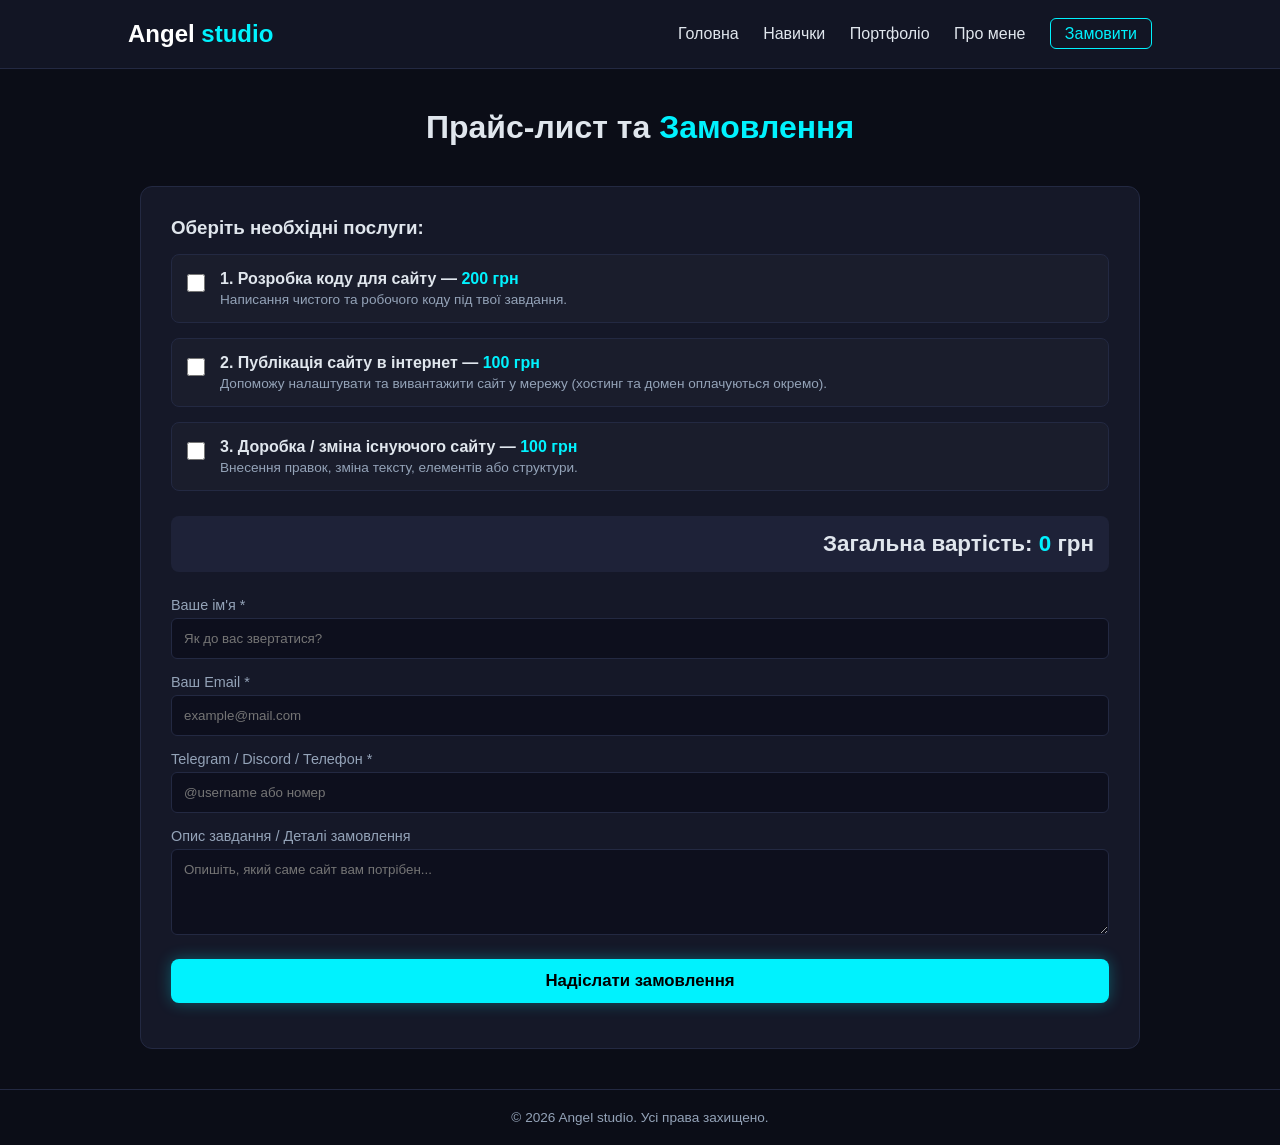
<file: forma.html>
<!DOCTYPE html>
<html lang="uk">
<head>
    <meta charset="UTF-8">
    <meta name="viewport" content="width=device-width, initial-scale=1.0">
    <title>Angel studio — Замовити сайт</title>
    <link rel="stylesheet" href="style.css">
</head>
<body>

    <header class="navbar">
        <div class="logo">Angel <span>studio</span></div>
        <nav class="nav-links">
            <a href="index.html">Головна</a>
            <a href="skills.html">Навички</a>
            <a href="portfolio.html">Портфоліо</a>
            <a href="profile.html">Про мене</a>
            <a href="forma.html" class="active btn-highlight">Замовити</a>
        </nav>
    </header>

    <main class="container">
        <h2 class="section-title">Прайс-лист та <span>Замовлення</span></h2>

        <form id="my-form" action="https://formspree.io/f/xoevkgla" method="POST" class="order-form">
            
            <div class="services-selection">
                <h3>Оберіть необхідні послуги:</h3>
                
                <label class="service-item">
                    <input type="checkbox" name="services[]" value="Розробка коду (200 грн)" data-price="200" id="srv1">
                    <div class="service-info">
                        <strong>1. Розробка коду для сайту — <span>200 грн</span></strong>
                        <p>Написання чистого та робочого коду під твої завдання.</p>
                    </div>
                </label>

                <label class="service-item">
                    <input type="checkbox" name="services[]" value="Публікація сайту (100 грн)" data-price="100" id="srv2">
                    <div class="service-info">
                        <strong>2. Публікація сайту в інтернет — <span>100 грн</span></strong>
                        <p>Допоможу налаштувати та вивантажити сайт у мережу (хостинг та домен оплачуються окремо).</p>
                    </div>
                </label>

                <label class="service-item">
                    <input type="checkbox" name="services[]" value="Доробка / зміна сайту (100 грн)" data-price="100" id="srv3">
                    <div class="service-info">
                        <strong>3. Доробка / зміна існуючого сайту — <span>100 грн</span></strong>
                        <p>Внесення правок, зміна тексту, елементів або структури.</p>
                    </div>
                </label>
            </div>

            <div class="total-price-box">
                Загальна вартість: <span id="total-price">0</span> грн
                <input type="hidden" name="total_price" id="total-price-input" value="0 грн">
            </div>

            <div class="form-inputs">
                <div class="input-group">
                    <label for="name">Ваше ім'я *</label>
                    <input type="text" id="name" name="name" placeholder="Як до вас звертатися?" required>
                </div>

                <div class="input-group">
                    <label for="email">Ваш Email *</label>
                    <input type="email" id="email" name="email" placeholder="example@mail.com" required>
                </div>

                <div class="input-group">
                    <label for="contact">Telegram / Discord / Телефон *</label>
                    <input type="text" id="contact" name="contact" placeholder="@username або номер" required>
                </div>

                <div class="input-group">
                    <label for="details">Опис завдання / Деталі замовлення</label>
                    <textarea id="details" name="details" rows="4" placeholder="Опишіть, який саме сайт вам потрібен..."></textarea>
                </div>
            </div>

            <button type="submit" id="submit-btn" class="btn primary-btn submit-btn">Надіслати замовлення</button>
            <p id="form-status" style="margin-top: 15px; text-align: center; font-weight: bold;"></p>
        </form>
    </main>

    <footer>
        <p>&copy; 2026 Angel studio. Усі права захищено.</p>
    </footer>

    <script src="scripts.js"></script>
</body>
</html>
</file>
<file: style.css>
:root {
    --bg-color: #0b0d17;
    --card-bg: #151828;
    --accent-color: #00f2fe;
    --accent-glow: rgba(0, 242, 254, 0.3);
    --text-color: #e0e6ed;
    --text-dim: #94a3b8;
    --border-color: #232942;
}

* {
    box-sizing: border-box;
    margin: 0;
    padding: 0;
    font-family: 'Segoe UI', Tahoma, Geneva, Verdana, sans-serif;
}

body {
    background-color: var(--bg-color);
    color: var(--text-color);
    display: flex;
    flex-direction: column;
    min-height: 100vh;
}

.container {
    width: 90%;
    max-width: 1000px;
    margin: 40px auto;
    flex: 1;
}

/* Навігація */
.navbar {
    display: flex;
    justify-content: space-between;
    align-items: center;
    padding: 20px 10%;
    background-color: rgba(21, 24, 40, 0.8);
    backdrop-filter: blur(10px);
    border-bottom: 1px solid var(--border-color);
    position: sticky;
    top: 0;
    z-index: 100;
}

.logo {
    font-size: 1.5rem;
    font-weight: bold;
    color: #fff;
}

.logo span {
    color: var(--accent-color);
}

.nav-links a {
    color: var(--text-color);
    text-decoration: none;
    margin-left: 20px;
    transition: 0.3s;
}

.nav-links a:hover, .nav-links a.active {
    color: var(--accent-color);
}

.btn-highlight {
    border: 1px solid var(--accent-color);
    padding: 6px 14px;
    border-radius: 6px;
}

/* Кнопки */
.btn {
    display: inline-block;
    padding: 12px 24px;
    border-radius: 8px;
    text-decoration: none;
    font-weight: bold;
    cursor: pointer;
    border: none;
    transition: 0.3s;
}

.primary-btn {
    background: var(--accent-color);
    color: #000;
    box-shadow: 0 0 15px var(--accent-glow);
}

.secondary-btn {
    background: transparent;
    color: #fff;
    border: 1px solid var(--border-color);
    margin-left: 10px;
}

.primary-btn:hover {
    transform: translateY(-2px);
    box-shadow: 0 0 25px var(--accent-glow);
}

/* Hero */
.hero {
    display: flex;
    align-items: center;
    justify-content: center;
    text-align: center;
    min-height: 60vh;
}

.badge {
    background: rgba(0, 242, 254, 0.1);
    color: var(--accent-color);
    padding: 6px 12px;
    border-radius: 20px;
    font-size: 0.85rem;
}

.hero h1 {
    font-size: 2.8rem;
    margin: 20px 0;
}

.hero h1 span {
    color: var(--accent-color);
}

.hero p {
    color: var(--text-dim);
    margin-bottom: 30px;
}

/* Заголовки розділів */
.section-title {
    text-align: center;
    font-size: 2rem;
    margin-bottom: 40px;
}

.section-title span {
    color: var(--accent-color);
}

/* Картки навичок */
.skills-grid {
    display: grid;
    grid-template-columns: repeat(auto-fit, minmax(280px, 1fr));
    gap: 20px;
}

.skill-card {
    background: var(--card-bg);
    padding: 25px;
    border-radius: 12px;
    border: 1px solid var(--border-color);
}

.skill-card h3 {
    margin-bottom: 10px;
    color: var(--accent-color);
}

.skill-card p {
    color: var(--text-dim);
    font-size: 0.9rem;
    margin-bottom: 15px;
}

.progress-bar {
    width: 100%;
    height: 8px;
    background: var(--border-color);
    border-radius: 4px;
    overflow: hidden;
}

.progress {
    height: 100%;
    background: var(--accent-color);
}

/* Портфоліо */
.portfolio-grid {
    display: grid;
    grid-template-columns: repeat(auto-fit, minmax(300px, 1fr));
    gap: 20px;
}

.portfolio-card {
    background: var(--card-bg);
    border-radius: 12px;
    overflow: hidden;
    border: 1px solid var(--border-color);
}

.card-preview {
    height: 160px;
    background: #1e2238;
    display: flex;
    align-items: center;
    justify-content: center;
    color: var(--text-dim);
}

.card-info {
    padding: 20px;
}

.card-info p {
    color: var(--text-dim);
    font-size: 0.9rem;
    margin-top: 8px;
}

/* Про мене */
.profile-box {
    background: var(--card-bg);
    padding: 30px;
    border-radius: 12px;
    border: 1px solid var(--border-color);
}

.profile-header h3 {
    font-size: 1.5rem;
    color: var(--accent-color);
}

.profile-header p {
    color: var(--text-dim);
    margin-bottom: 20px;
}

.profile-list li {
    list-style: none;
    margin-bottom: 12px;
    color: var(--text-color);
}

/* Форма */
.order-form {
    background: var(--card-bg);
    padding: 30px;
    border-radius: 12px;
    border: 1px solid var(--border-color);
}

.services-selection {
    display: flex;
    flex-direction: column;
    gap: 15px;
    margin-bottom: 25px;
}

.service-item {
    display: flex;
    align-items: flex-start;
    gap: 15px;
    background: rgba(255, 255, 255, 0.02);
    padding: 15px;
    border-radius: 8px;
    border: 1px solid var(--border-color);
    cursor: pointer;
}

.service-item input {
    margin-top: 4px;
    width: 18px;
    height: 18px;
    accent-color: var(--accent-color);
}

.service-info span {
    color: var(--accent-color);
}

.service-info p {
    color: var(--text-dim);
    font-size: 0.85rem;
    margin-top: 4px;
}

.total-price-box {
    font-size: 1.4rem;
    font-weight: bold;
    text-align: right;
    margin-bottom: 25px;
    padding: 15px;
    background: #1e2238;
    border-radius: 8px;
}

#total-price {
    color: var(--accent-color);
}

.form-inputs {
    display: flex;
    flex-direction: column;
    gap: 15px;
}

.input-group label {
    display: block;
    margin-bottom: 5px;
    font-size: 0.9rem;
    color: var(--text-dim);
}

.input-group input, .input-group textarea {
    width: 100%;
    padding: 12px;
    background: #0d0f1d;
    border: 1px solid var(--border-color);
    border-radius: 6px;
    color: #fff;
}

.submit-btn {
    width: 100%;
    margin-top: 20px;
    font-size: 1.05rem;
}

footer {
    text-align: center;
    padding: 20px;
    border-top: 1px solid var(--border-color);
    color: var(--text-dim);
    font-size: 0.85rem;
}
</file>
